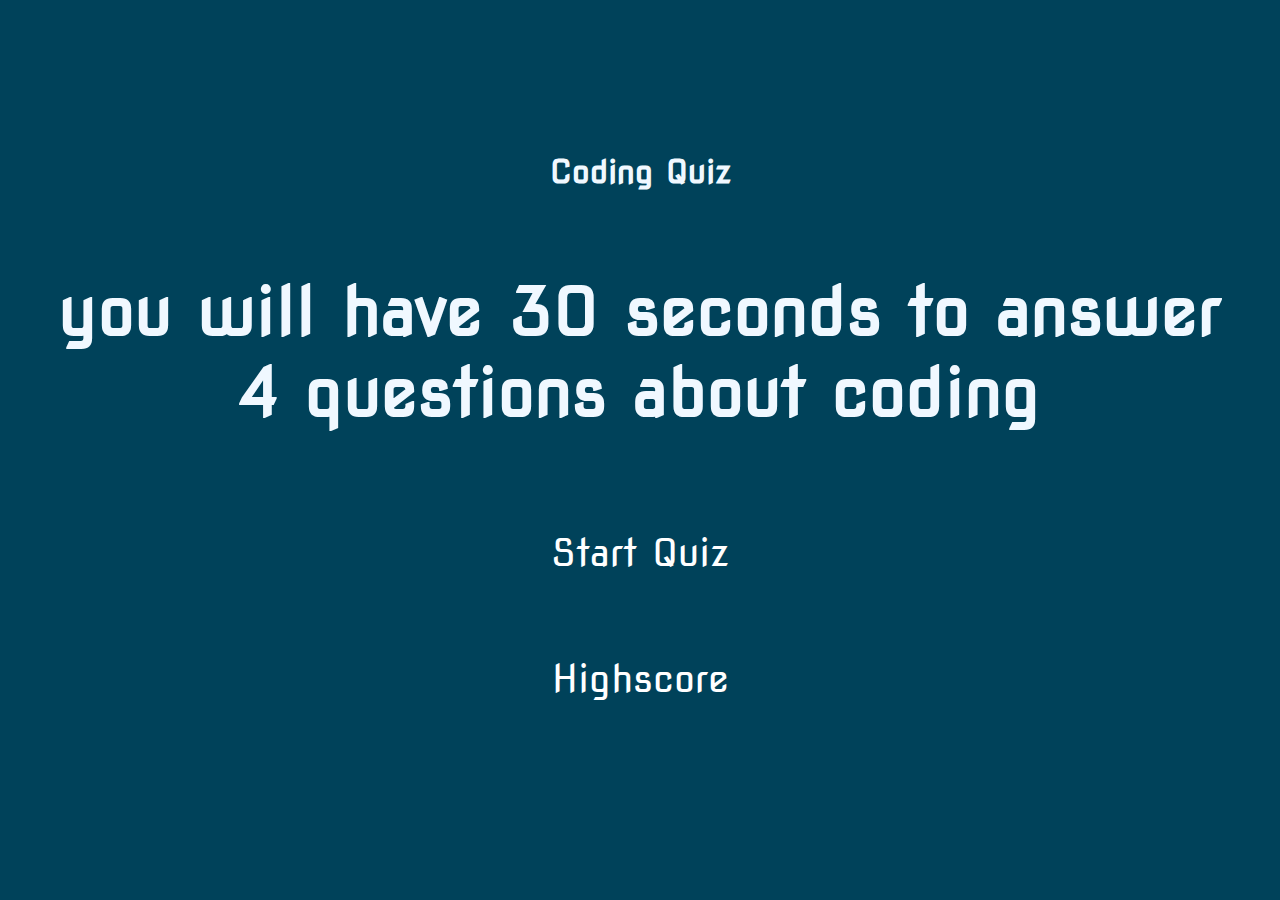
<file: index.html>
<!DOCTYPE html>
<html lang="en">
<head>
    <meta charset="UTF-8">
    <meta http-equiv="X-UA-Compatible" content="IE=edge">
    <meta name="viewport" content="width=device-width, initial-scale=1.0">
    <title>Coding Quiz</title>
    <link rel="stylesheet" href="style.css" />    
</head>

<body>
    <!--initial start page content-->
    <div class="container">
       <div id="home" class="flex-column flex-center">
        <h1>Coding Quiz</h1>
        <h2>you will have 30 seconds to answer 4 questions about coding</h2>

        <!--navigation buttons-->
        <a href="./game.html" class="btn">Start Quiz</a>
        <a href="./highscore.html" id="highscore-btn" 
        class="btn">Highscore</a>
    </div>
   
    
</html>
</file>
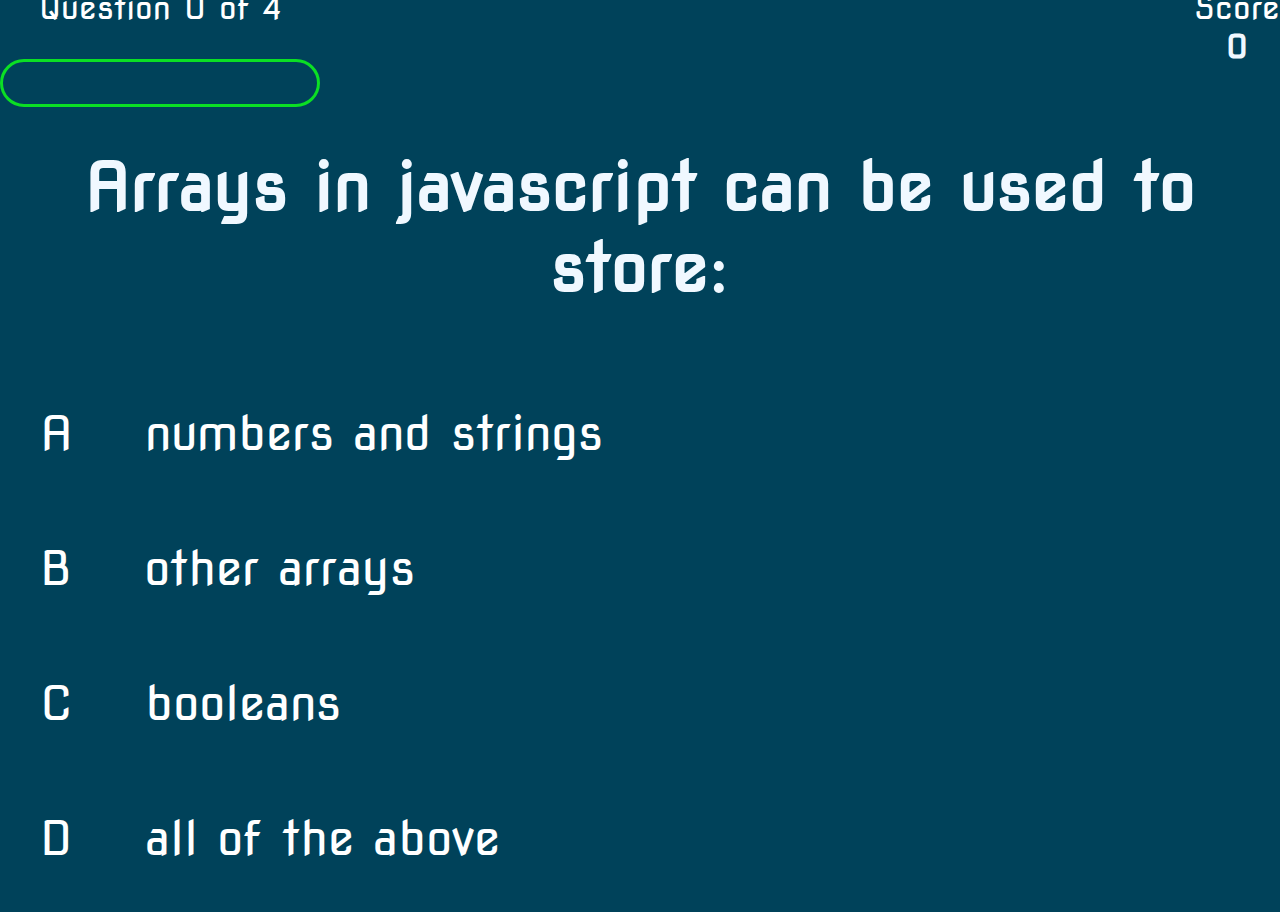
<file: game.html>
<!DOCTYPE html>
<html lang="en">
<head>
    <meta charset="UTF-8">
    <meta name="viewport" content="width=device-width, initial-scale=1.0">
    <title>Coding Quiz</title>
    <link rel="stylesheet" href="style.css">
</head>
<body>
    <!--top info bar progress bar, timer, score-->
    <div class="container">
        <div id="game" class="justify-center flex-column">
            <div id="hud">
                <div class="hud-item">
                    <p id="progressText" class="top-bar">
                        Question
                    </p>
                    <div id="progressBar">
                        <div id="progressBarFull"></div>
                    </div>
                </div>
                <h1 class="time"></h1>
                <div class="hud-item">
                    <p class="top-bar">
                        Score
                    </p>
                    <h1 class="hud-main-text" id="score">
                        0
                    </h1>
                </div>
            </div>

            <!--question template-->
                <h2 id="question"></h2>
                <div class="choice-box">
                    <p class="choice-letter">A</p>
                    <p class="choice-text" data-number="1">Choice</p>
                </div>

                <div class="choice-box">
                    <p class="choice-letter">B</p>
                    <p class="choice-text" data-number="2">Choice 2</p>
                </div>

                <div class="choice-box">
                    <p class="choice-letter">C</p>
                    <p class="choice-text" data-number="3">Choice 3</p>
                </div>
                
                <div class="choice-box">
                    <p class="choice-letter">D</p>
                    <p class="choice-text" data-number="4">Choice 4</p>
                </div>
            </div>
        </div>
        
        <!--Javascript-->
        <script src="Game.js"></script>
    </body>
    </html>
</file>
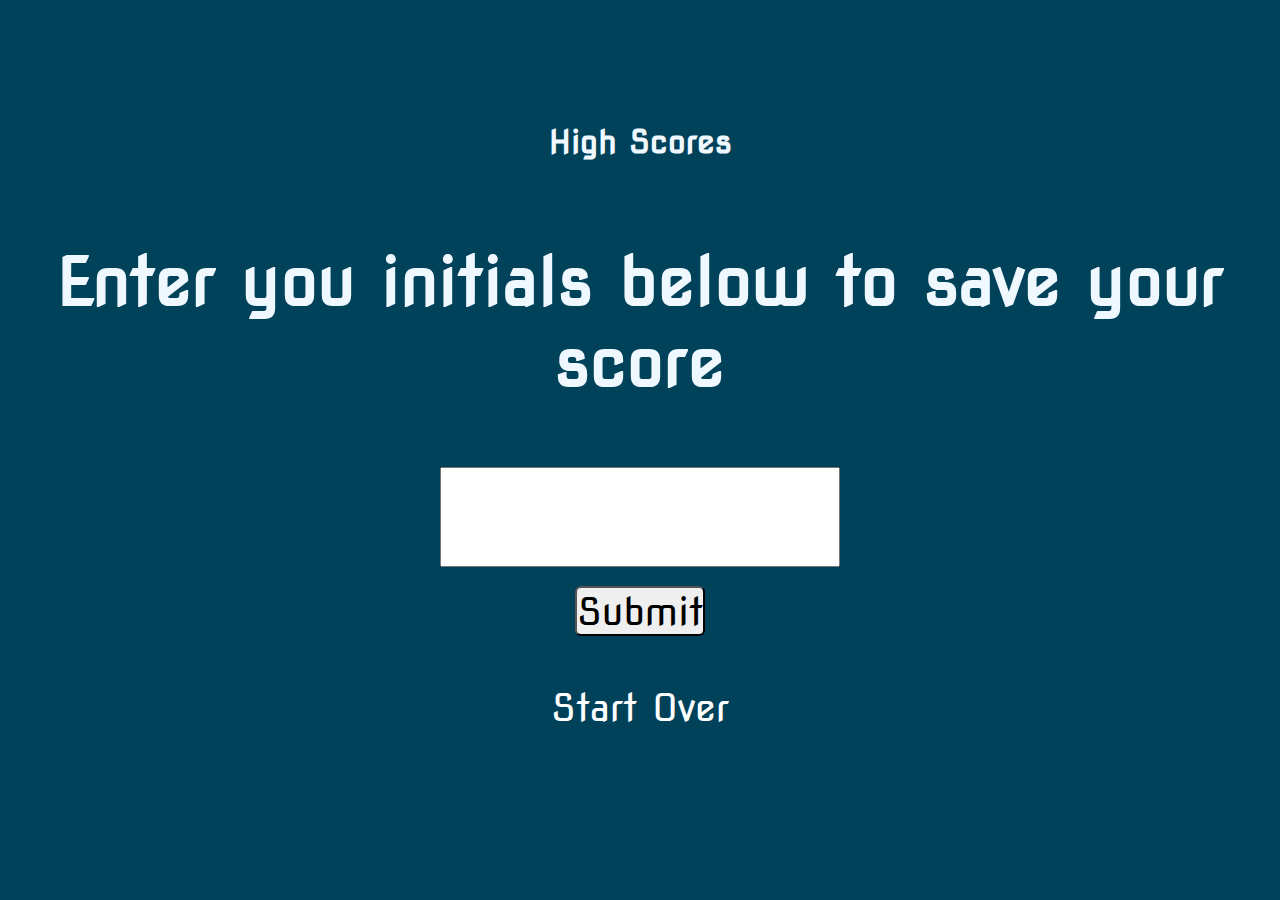
<file: highscore.html>
<!DOCTYPE html>
<html lang="en">
<head>
    <meta charset="UTF-8">
    <meta name="viewport" content="width=device-width, initial-scale=1.0">
    <meta http-equiv="X-UA-Compatible" content="ie=edge">
    <link rel="stylesheet" type="text/css" href="./style.css">
    <title>Scores!</title>
</head>

<body>
    <!--highscore HTML-->
    <div class="container">
        <div id="home" class="flex-column flex-center">
         <h1>High Scores</h1>
         <h2>Enter you initials below to save your score</h2>

        <!--Initials text box and submit button, start over button-->
             
             <input type="text" id="test" value style="text-align: center;font-size: xx-large;width: 400px;height: 100px">
            <br/>
            <button onclick="submitMe('test')" id="highscore-btn" class="btn2">Submit</button>

             <a href="./index.html" id="highscore-btn" 
            class="btn">Start Over</a>
        </div>
            
     </div>
     
<script src="highscores.js"></script>
</body>


    
</html>
</file>
<file: style.css>
@import url('https://fonts.googleapis.com/css2?family=Nova+Square&family=Prompt:ital,wght@0,300;1,300&display=swap');
body {
    background-color: #00425A;
    /*text color*/
    color: #fff;
}

html, body{
  width: 100%;
  height: 100%
}


* {
    box-sizing: border-box;
    margin: 0;
    padding: 0;
    font: size 61.5%;
    font-family: 'Nova Square', cursive;
   
}

h1, h2 {
    font-size: 2.0rem;
    color:aliceblue;
    margin-bottom: 5rem;
    text-align: center;
}

h2 {
    font-size: 4.2rem;
    margin-bottom: 4rem;
}

.container {
  width: 100%;
  height: 100%;
  display: flex;
  justify-content: center;
  align-items: center;
  max-width: 80rem;
  margin: 0 auto;
  padding: 2rem;  
}

.flex-column {
    display: flex;
    flex-direction: column;

}

.flex-center {
    justify-content: center;
    align-items: center;
}

.justify-center {
    justify-content: center;

}

.text-center {
    text-align: center;
}

.btn {
    font-size: 2.4rem;
    padding: 2rem 0;
    text-align: center;
    margin-bottom: 1rem;
    text-decoration: white;
    border-radius: 6px;
    color: white;
}

.btn:hover {
    cursor: pointer;
    transition: transform 150rems;
    transform: scale(1.09);
}

.btn2 {
    font-size: 2.4rem;

    text-align: center;
    margin-bottom: 1rem;
    text-decoration: white;
    border-radius: 6px;
    color: black
}

.btn2:hover {
    cursor: pointer;
    transition: transform 150rems;
    transform: scale(1.09);
}




/* choices box style*/
.choice-box {
    display: flex;
    margin-bottom: 0.8rem;
    width: 100%;
    border-radius: 4px;
    background: (rgb(255, 255, 255));
    font-size: 3rem;
    min-width: 80rem;
}

.choice-box:hover {
    cursor: pointer;
    box-shadow: 0 0.4rem 1.4rem 0  (6, 103, 247, 0.5);
    transform: scale(1.02);
    transform: transform 100ms;
}

.choice-letter {
  padding: 2rem 2.5rem;
  color: white;

}

.choice-text {
  padding: 2rem;
  width: 100%
}

/* right wrong answer bar color*/
/*.right {
  background: linear-gradient(32deg, rgba(11, 223, 36) 0%, rgb(41, 232, 111) 100%);
}

.wrong {
  background: linear-gradient(32deg, rgba(230, 29, 29, 1) 0%, rgb(224, 11, 11, 1) 100%);
}

/* progress bar, score */
#hud {
  display: flex;
  justify-content: space-between;
}

.top-bar{
  text-align: center;
  font-size: 2rem
}

.hud-main-text {
  text-align: center;
}

#progressBar {
  width: 20rem;
  height: 3rem;
  border: 0.2rem solid rgb(11,223,36);
  margin-top: 2rem;
  border-radius: 50px;
  overflow: hidden;
}

#progressBarFull {
  height: 100%;
  background: rgb(11,223,36);
  width: 0%;
}




/*resize the screen*/
@media screen and (max-width: 768px) {
  .choice-container {
    min-width: 40rem;
  }
}
</file>
